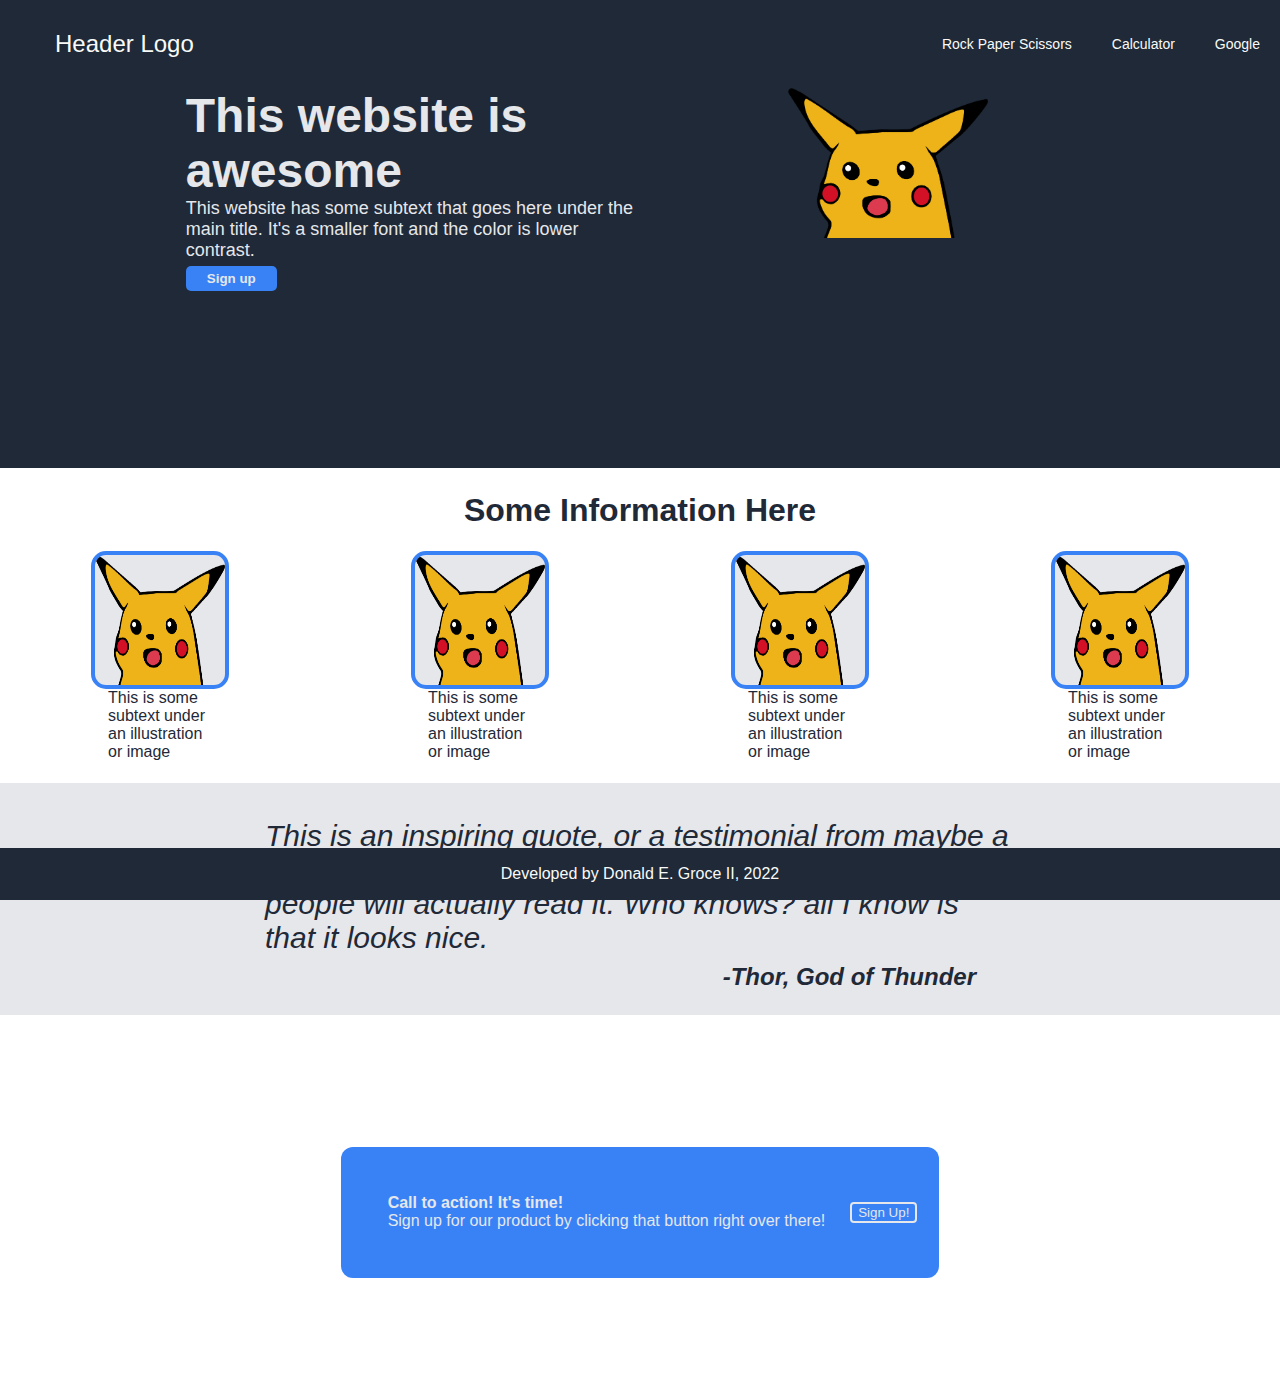
<file: Index.html>
<!DOCTYPE html>
<html lang="en">
<head>
    <meta charset="UTF-8">
    <meta http-equiv="X-UA-Compatible" content="IE=edge">
    <meta name="viewport" content="width=device-width, initial-scale=1.0">
    <title>My First Page</title>
    <link rel="stylesheet" href="Landing page style.css">
</head>
<body>
    <script>
        // Your JavaScript goes here!
        console.log("Hello, World!")
      </script>
    <div class="header">
        <div class="container">
            <div class="leftside">
                <div class= "logo">
                Header Logo 
                </div>
            </div>
            <div class="rightside">
                <ul class="links">
                    <li><a href="rps.html">Rock Paper Scissors</a></li>          
                    <li><a href="calculator.html">Calculator</a></li>
                    <li><a href="google.com">Google</a></li>     
                </ul>
            
            </div>
        </div>
    </div>
          
      
    <div class="container2">
      
          <div class="c2-left">
            <!-- ^^need to tab left\/going to break c2  -->
              <div class="c2-head">This website is awesome</div>
              
              <div class="c2-body">This website has some subtext that goes here under the main title. It's a smaller font and the color is lower contrast.</div>
              
              <div class="button1">
                  <button class="button11" onclick="window.location.href='signUp.html'">Sign up</button>
                </div>
            
            </div>
          
            <div class="c2-right">
              <div class="c2-pic">
                  <img src="surprisedPikachu.png" alt="pic1">
                </div>
            </div>
        </div>
    </div>
     
    <div class="container3"> 
  
      <div class="title">Some Information Here</div> 
      <div class="cards">
        <div class="card">
            <img src="surprisedPikachu.png" alt="dog">
            <div class="words">
              <div class="text">This is some subtext under an illustration or image</div>
            </div>
        </div>
          
        <div class="card">
            <img src="surprisedPikachu.png" alt="dog">
            <div class="words">
              <div class="text">This is some subtext under an illustration or image</div>
            </div>
        </div>
          
        <div class="card">
            <img src="surprisedPikachu.png" alt="dog">
            <div class="words">
                <div class="text">This is some subtext under an illustration or image</div>
            </div>
        </div>
          
        <div class="card">
            <img src="surprisedPikachu.png" alt="dog">
            <div class="words">
              <div class="text">This is some subtext under an illustration or image</div>
            </div>
        </div>
    </div>

    <div class="container4">
          <div class="Inspiration">
            <div class="quote">This is an inspiring quote, or a testimonial from maybe a customer. Maybe it's just filing up space, or maybe people will actually read it. Who knows? all I know is that it looks nice.</div>
            <div class="signature">-Thor, God of Thunder</div>
        </div>
    </div>
    
    <div class="container5">
        <div class="signup-bar">
            <div class="action">
                    <div class="call3">Call to action! It's time!</div>
                    <div class="call2">Sign up for our product by clicking that button right over there!</div>
                </div>
                <div class="button2">
                    <button class="button22" onclick="window.location.href='signUp.html'">Sign Up!</button>
            </div>
        </div>
        
    </div>
</body>
<div class="footer">
    <div class="personal">Developed by Donald E. Groce II, 2022</div>
</div>
</file>
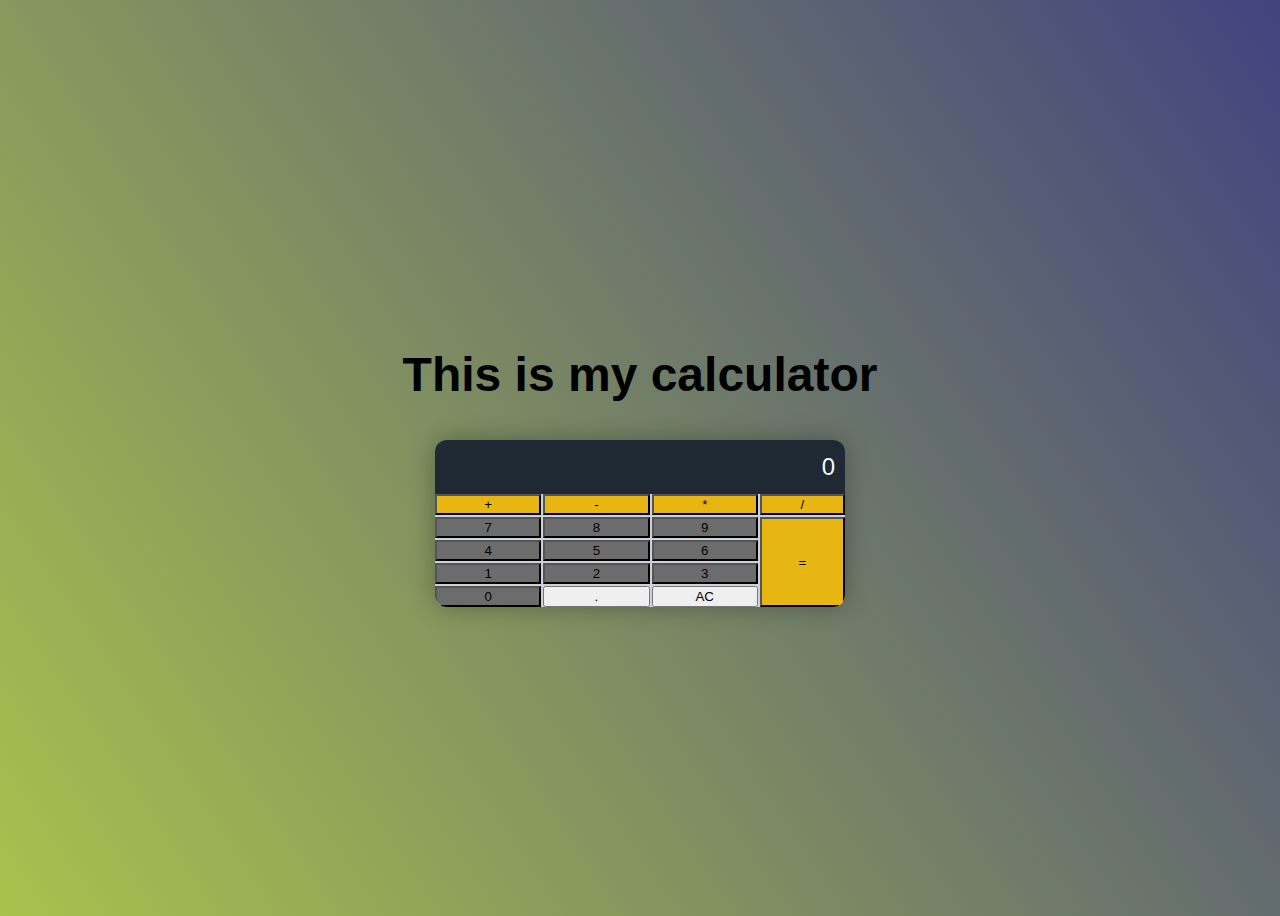
<file: calculator.html>
<!DOCTYPE html>
<html lang="en">
<head>
    <meta charset="UTF-8">
    <meta http-equiv="X-UA-Compatible" content="IE=edge">
    <meta name="viewport" content="width=device-width, initial-scale=1.0">
    <title>The calculator</title>
    <link rel="stylesheet" href="calculatorStyle.css">
</head>
<body>
    <h1>This is my calculator</h1>
    <div class="container">
        <div class="calculator">
        <div class="calculatorDisplay">0</div>
        <div class="calculatorKeys">
            <button class='zero' data-type="number">0</button>
            <button class='one' data-type="number">1</button>
            <button class='two' data-type="number">2</button>
            <button class='three' data-type="number">3</button>
            <button class='four' data-type="number">4</button>
            <button class='five' data-type="number">5</button>
            <button class='six' data-type="number">6</button>
            <button class='seven' data-type="number">7</button>
            <button class='eight' data-type="number">8</button>
            <button class='nine' data-type="number">9</button>
            <button class='decimal' data-type="decimal">.</button>
            <button class='plus' data-type="operator">+</button>
            <button class='minus' data-type="operator">-</button>
            <button class='multiply' data-type="operator">*</button>
            <button class='divide' data-type="operator">/</button>
            <button class='equals' data-type='equals'>=</button>
            <button class='clear' data-type='clear'>AC</button>
        </div>
        </div>
   
    </div>
</body>
<script src="calculate.js"></script>
</html>
</file>
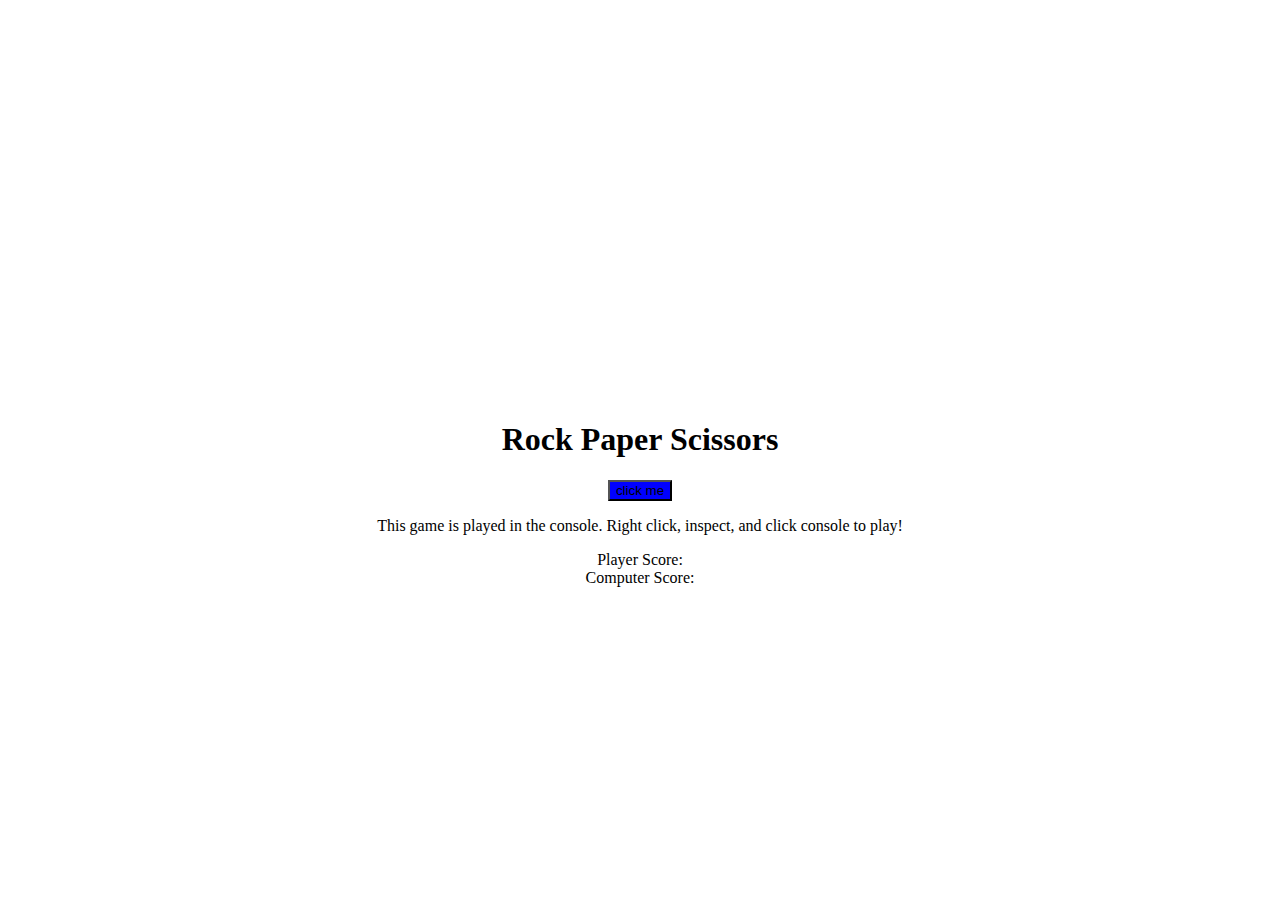
<file: rps.html>
<!DOCTYPE html>
<html lang="en">
<head>
    <meta charset="UTF-8">
    <meta http-equiv="X-UA-Compatible" content="IE=edge">
    <meta name="viewport" content="width=device-width, initial-scale=1.0">
    <title>Rock Paper Scissors</title>
    <link rel='stylesheet' href="style.css"></link>
</head>
    <body>
        <div class="container">
            <h1>Rock Paper Scissors</h1>
            <button onclick="wholeGame()">click me</button>
            <p>This game is played in the console. Right click, inspect, and click console to play!</p>
            <p1>Player Score:</p1>
            <p2>Computer Score:</p2>
        </div>
    </body>
    <script src="script.js"></script>
</html>
</file>
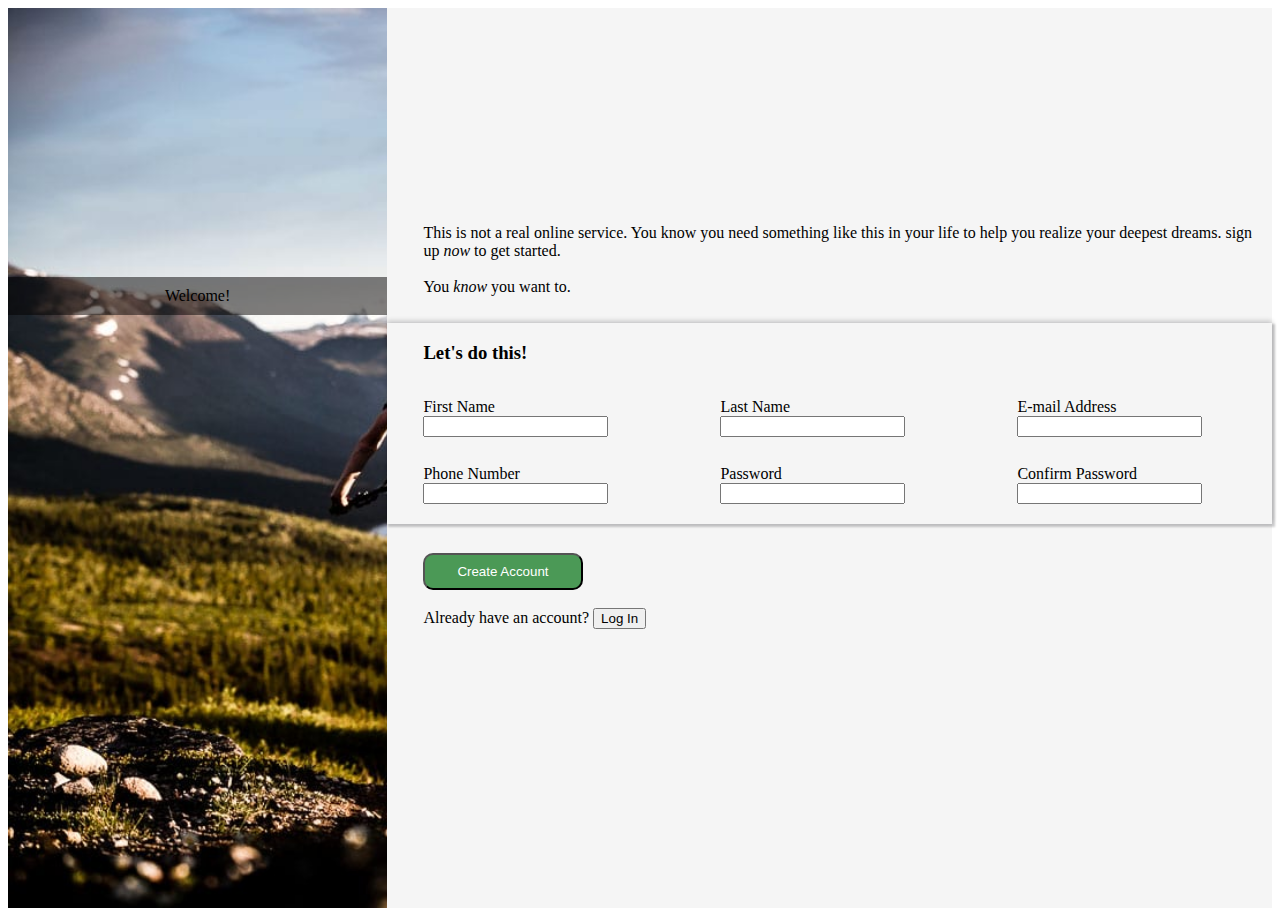
<file: signUp.html>
<!DOCTYPE html>
<html lang="en">
<head>
    <meta charset="UTF-8">
    <meta http-equiv="X-UA-Compatible" content="IE=edge">
    <meta name="viewport" content="width=device-width, initial-scale=1.0">
    <title>Document</title>
    <link rel="stylesheet" href="signUpStyle.css">
</head>
<body>
    <div class="container">
        <div class="containerLeft">
            <div class="bannerLeft">
                <div>Welcome!</div>
            </div>
        </div>
        
        <div class="containerRight">
            <div class="infoContainer">
                <div class="displayInfo">
                    This is not a real online service. You know you need
                    something like this in your life to help you realize your deepest dreams. 
                    sign up <span class="italic">now</span> to get started. <br><br>You <span class="italic">know</span> you want to.
                </div>
            </div>
            
            <div class="customerInfo">
                <h3 class="inputTitle">Let's do this!</h3>
                <div class="signUpBoxes">
                    <div class="firstName" id="inputBox">
                        <p class="inputPrompt">First Name</p class="inputPrompt">
                        <input type="text" placeholder="" value=""></input>
                    </div>
                    <div class="lastName" id="inputBox">
                        <p class="inputPrompt">Last Name</p class="inputPrompt">
                        <input type="text" placeholder="" value=""></input>
                    </div>    
                    <div class="customerEmail" id="inputBox">
                        <p class="inputPrompt">E-mail Address</p class="inputPrompt">
                        <input type="text" placeholder="" value=""></input>
                    </div>   
                    <div class="phoneNumber" id="inputBox">
                        <p class="inputPrompt">Phone Number</p class="inputPrompt">
                        <input type="text" placeholder="" value=""></input>
                    </div>  
                    <div class="password" id="inputBox">
                        <p class="inputPrompt">Password</p class="inputPrompt">
                        <input type="text" placeholder="" value=""></input>
                    </div>
                    <div class="confirmPassword" id="inputBox">
                        <p class="inputPrompt">Confirm Password</p class="inputPrompt">
                        <input type="text" placeholder="" value=""></input>
                    </div>
                </div>
            </div>
            <div class="createAccountButton">
                <button class="createAccount">Create Account</button>
            </div>
            <div class="currentUser">
                <p class="currentUserQuestion">Already have an account? <button class="logInButton">Log In</button></p>
            </div>
        </div>
    </div>
</body>
</html>
</file>
<file: Landing page style.css>
body {
    display: flex;
    flex-direction: column;
    padding: 0;
    margin: 0;
    text-align: left;
    justify-content: center;
    font-family: 'Roboto', Italic, arial;
    -webkit-print-color-adjust: exact !important;
}

.button11 {
    background-color: #3882f6;
    border-radius: 5px;
    padding-top: 5px;
    padding-left: 21px;
    padding-bottom: 5px;
    padding-right: 21px;
    font-weight: bolder;
    color:#e5e7eb;
    outline: 0;
    border-style: none;
}



ul {
    list-style-type: none;
    display: flex;
}
  
.header {
    flex-direction: column;
    align-items: space-between;
    flex-grow: 1;
    flex-wrap: nowrap;
    flex-shrink: 1;
}
  
li {
    padding: 0 20px; 
    font-size: 14px;
}
  
.rightside {
    display: flex;
    color: #f9faf8;
    background-color: #1f2937;
    padding: 20px 0px 20px 100px;
    align-items: center;
}
  
a {
    color: #f9faf8;
    text-decoration: none;
}
  
a:visited {
    color: #f9faf8;
}
  
.header,
.leftside,
.rightside {
    display: flex;
    background: #1f2937;
}
  
.container {
    display: flex;
    flex-direction: row;
    justify-content: space-between;
}

.leftside {
    align-items: center;
    font-size: 24px;
    color: #f9faf8;
    padding-left: 55px;
}
  
.container2 {
    display: flex;
    justify-content: center;
    background-color: #1f2937;
    height: 380px;

}
  
.c2-left {
    display: flex;
    flex-direction: column;
    justify-content: left;
    max-width: 500px;
    margin-right: 8%;
}
  
.button1 {
    display: flex;
    align-items: center;
    justify-content: left;
    padding-top: 5px;
}
  
.c2-head {
    margin-right: 50px;
    padding-bottom: 0px;
    display: flex;
    justify-content: flex-start;
    font-size: 48px;
    color: #e5e7eb;
    font-weight: 800;
}
  
.c2-body {
    display: flex;
    margin-right: 50px;
    justify-content: left;
    font-size: 18px;
    color: #e5e7eb;
}
  
.c2-right {
    display: flex;
    justify-self: center;
    margin-right: 20%;
}
  
.c2-pic {
    justify-content: center;
    align-items: left;
    height: 50px;
    margin-right: auto;
    width: 50px;
    border: px solid black;
}
.container3 {
    display: flex; 
    flex-direction: column;
    gap: 22px;
    flex-wrap: wrap;
    background-color: white;
}
  
.text {
    max-width: 100px;
    color: #1f2937;
    justify-content: center;
    
}
  
.title {
    display: flex;
    justify-content: space-around;
    font-size: 32px;
    font-weight: 800;
    margin-bottom: 0px;
    margin-top: 24px;
    color: #1f2937;
    max-height: 75px;
}
  
.cards {
    display: flex;
    flex-direction: row;
    align-items: center;
    justify-content: space-around;

}

.card {
    display: flex;
    flex-direction: column;

}
  
img {
    display: flex;
    width: 200px;
    flex-grow: 1;
}
  
img[alt="dog"] {
    display: flex;
    width: 130px;
    height: 130px;
    background-color: #e5e7eb;
    border: 4px solid #3882f6;
    border-radius: 15px;
    flex-grow: 1;
}
  
.words {
    margin-left: 17px;
}
  
.inspiration {
    display: flex;
}

.quote {  
    display: flex;
    font-size: 30px;
    font-weight: 100;
    color: #1f2937;
    font-style: italic; 
    margin: 36px;
    margin-bottom: 8px;
    max-width: 750px; 
}

.signature {
      display: flex;
      justify-content: right;
      font-size: 24px;
      color: #1f2937;
      margin-right: 75px;
      font-weight: 800;
      font-style: italic;
      margin-bottom: 24px;
}
  
.container4 {
    display: flex;
    justify-content: center;
    background-color: #e5e7eb;
}

.container5 {
    display: flex;
    flex-direction: row;
    min-height: 350px;
    justify-content: center;
    align-items: center;
}
  
.action {
    justify-content: center;
    padding: 25px;
    height: 37px;
    border-radius: 10px;
}
  
.call3 {
    color: #e5e7eb;
    font-weight: 700;
}

.signup-bar {
    display: flex;
    flex-direction: row;
    background-color: #3882f6;
    padding: 22px;
    border: #3882f6;
    border-radius: 12px;

}
.button2 {
    display: flex;
    align-items: center;
    justify-content: center;
}

.button22 {
    border-style: solid;
    border-color: #e5e7eb;
    border-radius: 4px;
    background-color: #3882f6;
    color: #e5e7eb
}

.call2 {
    color: #e5e7eb;
    font-weight: 300; 
}

.footer {
    position: fixed;
    bottom: 0;
    left: 0;
    right: 0;
    height: 52px;
    display: flex;
    align-items: center;
    justify-content: center;
    background: #1f2937;
}

.personal {
    color: #f9faf8;

}
</file>
<file: calculatorStyle.css>
body {
  display: flex;
  flex-direction: column;
  background-image: linear-gradient(236deg, #42437f, #a8c24d);
  justify-content: center;
  align-items: center;
  height: 100vh;
}

html {
  font-size: 150%;
  font-weight: 300;
  font-family: "Roboto", Helvetica, Arial, sans-serif;
  line-height: 1.4;
}

.calculator {
  box-shadow: 0 0 25px 0 rgba(0, 0, 0, 0.3);
  border-radius: 0.5em;
  overflow: hidden;
}

.container {
  /*calculator "body"*/
  display: flex;
  flex-direction: column;
  align-items: center;
  justify-content: center;
  max-width: 275px;
  max-height: 360px;
}

.calculatorKeys {
  background: #cbd2d9;
  display: grid;
  grid-gap: 2px;
  grid-template-columns: repeat(4, auto);
  grid-template-areas:
    ". . . ."
    "seven eight nine equals"
    "four five six equals"
    "one two three equals"
    "zero decimal clear equals";
}

.calculatorDisplay {
  /*calculator screen*/

  text-align: right;
  background-color: #1f2933;
  color: #f5f7fa;
  padding: 10px;
  width: 16.25em;
}

.h1 {
  /*"this is my calculator"*/
  font-size: 2em;
  font-weight: bold;
  color: #000;
  display: block;
}

[data-type="number"] {
  flex: 1;
  background-color: rgb(109, 108, 108);
  min-width: 45px;
}

[data-type="operator"] {
  background-color: #e8b613;
}

button.equals {
  background-color: #e8b613;
}

button.plus:active,
button.minus:active,
button.multiply:active,
button.divide:active {
  display: active;
  background-color: #f5f5f5;
  color: #e8b613;
}

.one {
  grid-area: one;
}
.two {
  grid-area: two;
}
.three {
  grid-area: three;
}
.four {
  grid-area: four;
}
.five {
  grid-area: five;
}
.six {
  grid-area: six;
}
.seven {
  grid-area: seven;
}
.eight {
  grid-area: eight;
}
.nine {
  grid-area: nine;
}
.zero {
  grid-area: zero;
}
.decimal {
  grid-area: decimal;
}
.clear {
  grid-area: clear;
}
.equals {
  grid-area: equals;
  background-color: var(--orange-400);
}
</file>
<file: style.css>
.container {
    display: flex;
    flex-direction: column;
    align-items: center;
    margin-top: 400px;
}

button {
    background-color: blue;
}
</file>
<file: signUpStyle.css>
body {
  height: 100vh;
}

.container {
  display: flex;
  background-color: whitesmoke;
  height: 100vh;
}

.bannerLeft {
  display: flex;
  background-color: rgb(2, 0, 0, 0.5);
  padding-top: 10px;
  padding-bottom: 10px;
  justify-content: center;
  align-items: center;
  flex: 1 1 0;
}

.containerLeft {
  display: flex;
  flex-direction: row;
  align-items: center;
  padding-bottom: 36vh;
  width: 30%;
  background-image: url("background.jpg");
  background-size: cover;
}
.containerRight {
  width: 70%;
  background-color: whitesmoke;
}

.infoContainer {
  display: flex;
  height: 35vh;
  flex-direction: column-reverse;
}

.displayInfo {
  margin-bottom: 3vh;
  margin-left: 4.0905%;
}

.italic {
  font-style: italic;
}

.customerInfo {
  display: flex;
  flex-direction: column;
  box-shadow: 2px 2px 2px 1px rgba(0, 0, 12, 0.2),
    0px -2px 5px rgba(0, 0, 12, 0.2);
}

.signUpBoxes {
  display: flex;
  flex-direction: row;
  flex-wrap: wrap;
  justify-content: space-between;
  margin-left: 4.0905%;
}

#inputBox {
  width: 30%;

  margin-bottom: 1vh;
}

input:focus {
  border: 4px solid rgb(78, 78, 171);
}

.inputPrompt {
  margin-bottom: 0.001vh;
}

.inputTitle {
  margin-left: 4.0905%;
}

#inputBox.password,
#inputBox.confirmPassword,
#inputBox.phoneNumber {
  margin-bottom: 20px;
}

#inputBox.firstName,
#inputBox.lastName,
#inputBox.customerEmail {
  margin-bottom: 12px;
}

.createAccount {
  background-color: rgb(75, 153, 86);
  color: white;
  border-radius: 10px;
  margin-left: 4.0905%;
  margin-top: 3.2vh;
  padding-top: 9px;
  padding-bottom: 9px;
  padding-right: 32px;
  padding-left: 32px;
}

p.currentUserQuestion {
  margin-left: 4.0905%;
  margin-top: 2vh;
}
</file>
